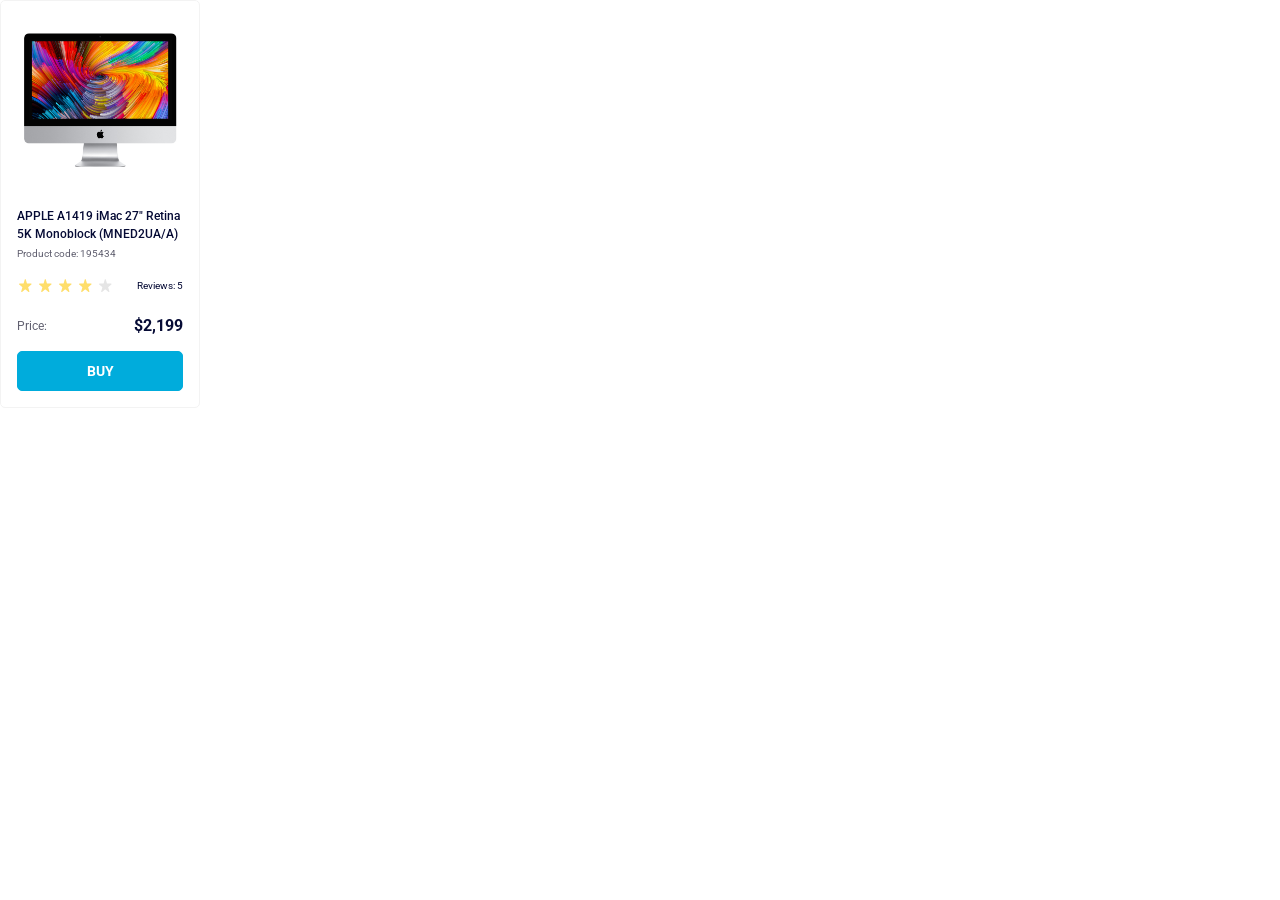
<file: index.html>
<!doctype html><html lang="en"><head><meta charset="utf-8"><meta name="viewport" content="width=device-width, initial-scale=1.0"><title>Product cards</title><link rel="stylesheet" href="index.4c8fae1a.css"><link rel="preconnect" href="https://fonts.googleapis.com"><link rel="preconnect" href="https://fonts.gstatic.com"><link href="https://fonts.googleapis.com/css2?family=Roboto:wght@400;500;700&display=swap" rel="stylesheet"></head><body> <div class="card" data-qa="card"> <div class="card__image-wrapper"> <img src="imac.202c52ff.jpeg" alt="APPLE A1419 iMac 27" class="card__image"> </div> <div class="card__body"> <div class="card__title"> APPLE A1419 iMac 27" Retina 5K Monoblock (MNED2UA/A) </div> <div class="card__code">Product code: 195434</div> <div class="card__rating" aria-label="Rating: 4 out of 5"> <div class="stars stars--4"> <div class="stars__star"></div> <div class="stars__star"></div> <div class="stars__star"></div> <div class="stars__star"></div> <div class="stars__star"></div> </div> <div class="card__reviews">Reviews: 5</div> </div> </div> <div class="card__footer"> <div class="card__price"> <div class="card__price-label">Price:</div> <div class="card__price-value" itemprop="price" content="2199"> $2,199 </div> </div> <a class="card__button" href="#" type="button" aria-label="Buy product APPLE A1419 iMac" data-qa="hover"> BUY </a> </div> </div> </body></html>
</file>
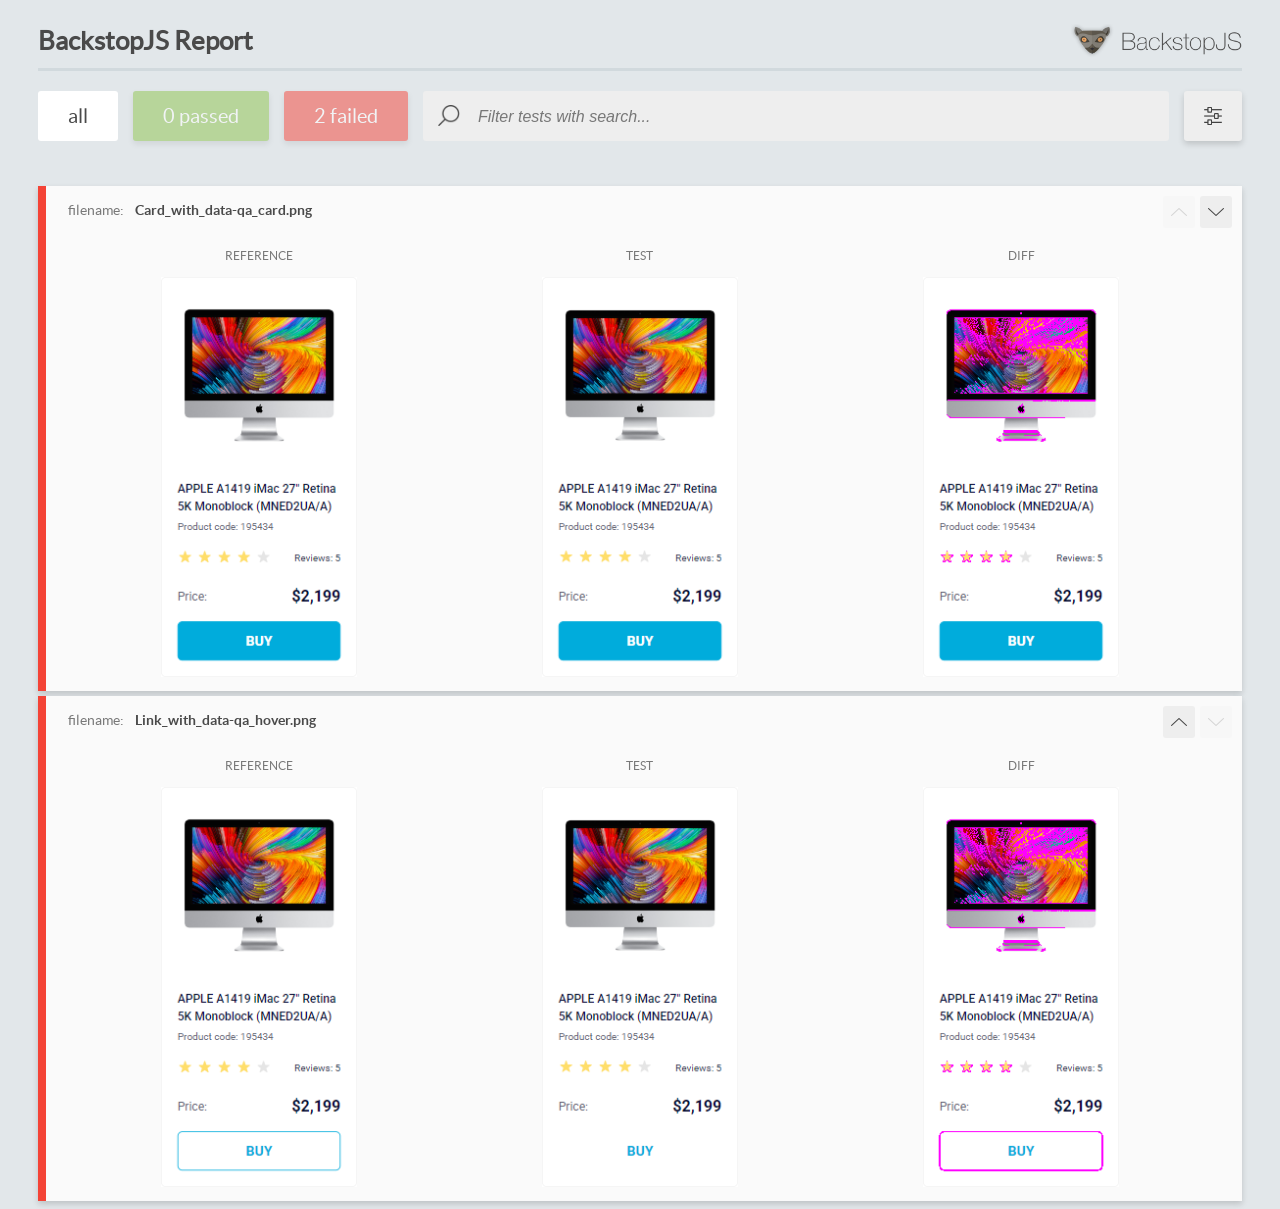
<file: report/html_report/index.html>
<!DOCTYPE html>
<html>
  <head>
    <meta charset="utf-8">
    <!-- Disable Cache -->
    <meta http-equiv="Cache-Control" content="no-cache, no-store, must-revalidate">
    <meta http-equiv="Pragma" content="no-cache">
    <meta http-equiv="Expires" content="0">

    <title>BackstopJS Report</title>

    <style>
      @font-face {
          font-family: 'latoregular';
          src: url('./assets/fonts/lato-regular-webfont.woff2') format('woff2'),
              url('./assets/fonts/lato-regular-webfont.woff') format('woff');
          font-weight: 400;
          font-style: normal;
      }
      @font-face {
          font-family: 'latobold';
          src: url('./assets/fonts/lato-bold-webfont.woff2') format('woff2'),
              url('./assets/fonts/lato-bold-webfont.woff') format('woff');
          font-weight: 700;
          font-style: normal;
      }

      .ReactModal__Body--open {
          overflow: hidden;
      }
      .ReactModal__Body--open .header {
        display: none;
      }

    </style>
  </head>
  <body style="background-color: #E2E7EA">
    <div id="root">

    </div>
    <script>
      function report (report) { // eslint-disable-line no-unused-vars
        window.tests = report;
      }
    </script>
    <script src="config.js"></script>
    <script src="index_bundle.js"></script>
  </body>
</html>
</file>
<file: index.4c8fae1a.css>
*{box-sizing:border-box}body{margin:0}.stars{gap:4px;display:flex}.stars__star{background-image:url(star.822d561e.svg);background-position:50%;background-repeat:no-repeat;background-size:12.5px 12.5px;width:16px;height:16px;display:inline-block}.stars--1 .stars__star:nth-child(-n+1),.stars--2 .stars__star:nth-child(-n+2),.stars--3 .stars__star:nth-child(-n+3),.stars--4 .stars__star:nth-child(-n+4),.stars--5 .stars__star:nth-child(-n+5){background-image:url(star-active.edda4c43.svg)}body{font-family:Roboto,sans-serif}.card{border:1px solid #f3f3f3;border-radius:5px;flex-direction:column;justify-content:space-between;width:200px;padding:32px 16px 16px;display:flex}.card__image-wrapper{width:160px;height:134px;margin:0 auto}.card__image-wrapper .card__image{object-fit:contain;width:100%;height:100%}.card__title{color:#060b35;margin-bottom:4px;padding-top:40px;font-size:12px;font-weight:500;line-height:18px}.card__code{color:#616070;margin-bottom:16px;font-size:10px;font-weight:400;line-height:14px}.card__rating{justify-content:space-between;align-items:flex-end;margin-bottom:24px;display:flex}.card__reviews{color:#060b35;font-size:10px;font-weight:400;line-height:14px}.card__footer{flex-direction:column;gap:16px;display:flex}.card__price{justify-content:space-between;align-items:center;display:flex}.card__price-label{color:#616070;font-size:12px;font-weight:400;line-height:18px}.card__price-value{color:#060b35;font-size:16px;font-weight:700;line-height:18px}.card__button{color:#fff;text-transform:uppercase;background-color:#00acdc;border:1px solid #00acdc;border-radius:5px;justify-content:center;align-items:center;width:100%;height:40px;font-size:14px;font-weight:700;line-height:16px;text-decoration:none;display:flex}.card__button:hover{color:#00acdc;background-color:#fff;border:1px solid #00acdc}
/*# sourceMappingURL=index.4c8fae1a.css.map */
</file>
